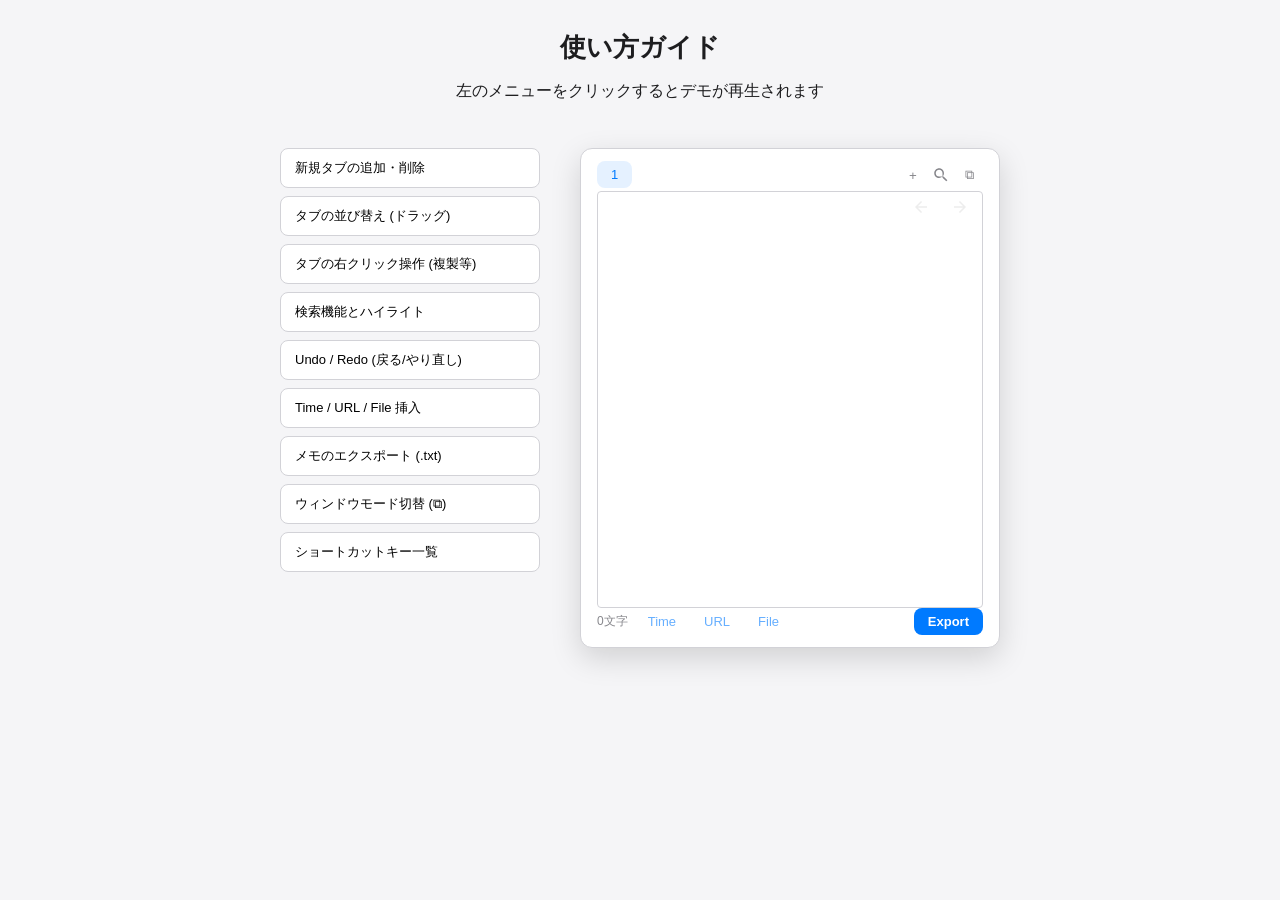
<file: help.html>
<!doctype html>
<html lang="ja">
  <head>
    <meta charset="UTF-8" />
    <title>使い方ガイド - 割と使えるメモ</title>
    <link rel="stylesheet" href="popup.css" />
    <link rel="stylesheet" href="help.css" />
  </head>
  <body>
    <header class="help-header">
      <h1>使い方ガイド</h1>
      <p>左のメニューをクリックするとデモが再生されます</p>
    </header>

    <div class="help-layout">
      <nav class="help-nav">
        <ul class="nav-list">
          <li><button id="btn-demo-add-tab">新規タブの追加・削除</button></li>
          <li><button id="btn-demo-drag-tab">タブの並び替え (ドラッグ)</button></li>
          <li><button id="btn-demo-context-tab">タブの右クリック操作 (複製等)</button></li>
          <li><button id="btn-demo-search">検索機能とハイライト</button></li>
          <li><button id="btn-demo-history">Undo / Redo (戻る/やり直し)</button></li>
          <li><button id="btn-demo-insert">Time / URL / File 挿入</button></li>
          <li><button id="btn-demo-export">メモのエクスポート (.txt)</button></li>
          <li><button id="btn-demo-window">ウィンドウモード切替 (⧉)</button></li>
          <li><button id="btn-demo-shortcuts">ショートカットキー一覧</button></li>
        </ul>
      </nav>

      <main class="demo-area">
        <div class="demo-window" id="demo-window">
          
          <div id="header">
            <div id="tab-container" title="⧉ Drag to pop out"></div>
            <div class="header-actions">
              <button id="add-tab-btn" class="icon-btn" title="New Tab (Ctrl + T / Ctrl + N)&#10;Restore Tab (Ctrl + Shift + T / Ctrl + Shift + N)">+</button>
              <button id="remove-tab-btn" class="icon-btn" style="display: none" title="Delete Tab (Ctrl + W)">-</button>
              <button id="search-btn" class="icon-btn" title="Search (Ctrl + F, Ctrl + H)">
                <svg viewBox="0 0 24 24" width="16" height="16">
                  <path d="M15.5 14h-.79l-.28-.27C15.41 12.59 16 11.11 16 9.5 16 5.91 13.09 3 9.5 3S3 5.91 3 9.5 5.91 16 9.5 16c1.61 0 3.09-.59 4.23-1.57l.27.28v.79l5 4.99L20.49 19l-4.99-5zm-6 0C7.01 14 5 11.99 5 9.5S7.01 5 9.5 5 14 7.01 14 9.5 14 11.99 14 14z"/>
                </svg>
              </button>
              <button id="mode-switch-btn" class="icon-btn" title="Window Mode (Ctrl + P)">⧉</button>
            </div>
          </div>

          <div id="memo-container" class="relative-container" style="flex:1; display:flex; flex-direction:column;">
            <div id="history-btns" class="history-layer">
              <button id="undo-btn" class="secondary-action" disabled title="Undo (Ctrl + Z)">
                <svg viewBox="0 0 24 24" width="18" height="18" fill="currentColor">
                  <path d="M20 11H7.83l5.59-5.59L12 4l-8 8 8 8 1.41-1.41L7.83 13H20v-2z" />
                </svg>
              </button>
              <button id="redo-btn" class="secondary-action" disabled title="Redo (Ctrl + Y / Ctrl + Shift + Z)">
                <svg viewBox="0 0 24 24" width="18" height="18" fill="currentColor">
                  <path d="M12 4l-1.41 1.41L16.17 11H4v2h12.17l-5.58 5.59L12 20l8-8z" />
                </svg>
              </button>
            </div>

            <div id="search-container" style="display: none">
              <div class="search-row">
                <input type="text" id="search-input" />
                <button id="search-prev-btn" class="search-nav" title="(Shift + Enter / ↑)">↑</button>
                <button id="search-next-btn" class="search-nav" title="(Enter / ↓)">↓</button>
                <button id="search-close-btn" class="search-nav" title="Close Search (Esc)">✕</button>
              </div>
            </div>

            <div id="backdrop"></div>
            <textarea id="memo-area" style="flex:1;"></textarea>
          </div>

          <div id="footer">
            <div class="footer-left">
              <span id="char-count" class="stat">0 chars</span>
              <button id="time-btn" class="text-link-btn" title="Insert Time">Time</button>
              <button id="url-btn" class="text-link-btn" title="Insert URL (Ctrl + D / Ctrl + Shift + D)">URL</button>
              <button id="file-btn" class="text-link-btn" title="Insert File">File</button>
            </div>
            <div class="footer-right" style="display: flex; align-items: center;">
              <button id="export-btn" class="primary-btn" title="Export .txt (Ctrl + S / Ctrl + Shift + E)">Export</button>
            </div>
          </div>

          <div id="links-area"></div>
          <div id="files-area" style="display: none;"></div>
          
          <div id="tab-context-menu" class="context-menu" style="display: none;">
            <button id="menu-duplicate-tab">
              <svg viewBox="0 0 24 24" width="14" height="14" fill="none" stroke="currentColor" stroke-width="2"><rect x="9" y="9" width="13" height="13" rx="2" ry="2"></rect><path d="M5 15H4a2 2 0 0 1-2-2V4a2 2 0 0 1 2-2h9a2 2 0 0 1 2 2v1"></path></svg>
              <span>Duplicate</span>
            </button>
            <button id="menu-add-tab-right">
              <svg viewBox="0 0 24 24" width="14" height="14" fill="none" stroke="currentColor" stroke-width="2"><path d="M12 5v14M5 12h14"></path></svg>
              <span>Add Right</span>
            </button>
            <button id="menu-remove-tab" class="danger-text">
              <svg viewBox="0 0 24 24" width="14" height="14" fill="none" stroke="currentColor" stroke-width="2"><polyline points="3 6 5 6 21 6"></polyline><path d="M19 6v14a2 2 0 0 1-2 2H7a2 2 0 0 1-2-2V6m3 0V4a2 2 0 0 1 2-2h4a2 2 0 0 1 2 2v2"></path><line x1="10" y1="11" x2="10" y2="17"></line><line x1="14" y1="11" x2="14" y2="17"></line></svg>
              <span>Remove Tab</span>
            </button>
          </div>
          
        </div>
      </main>
    </div>

    <script src="help.js"></script>
  </body>
</html>
</file>
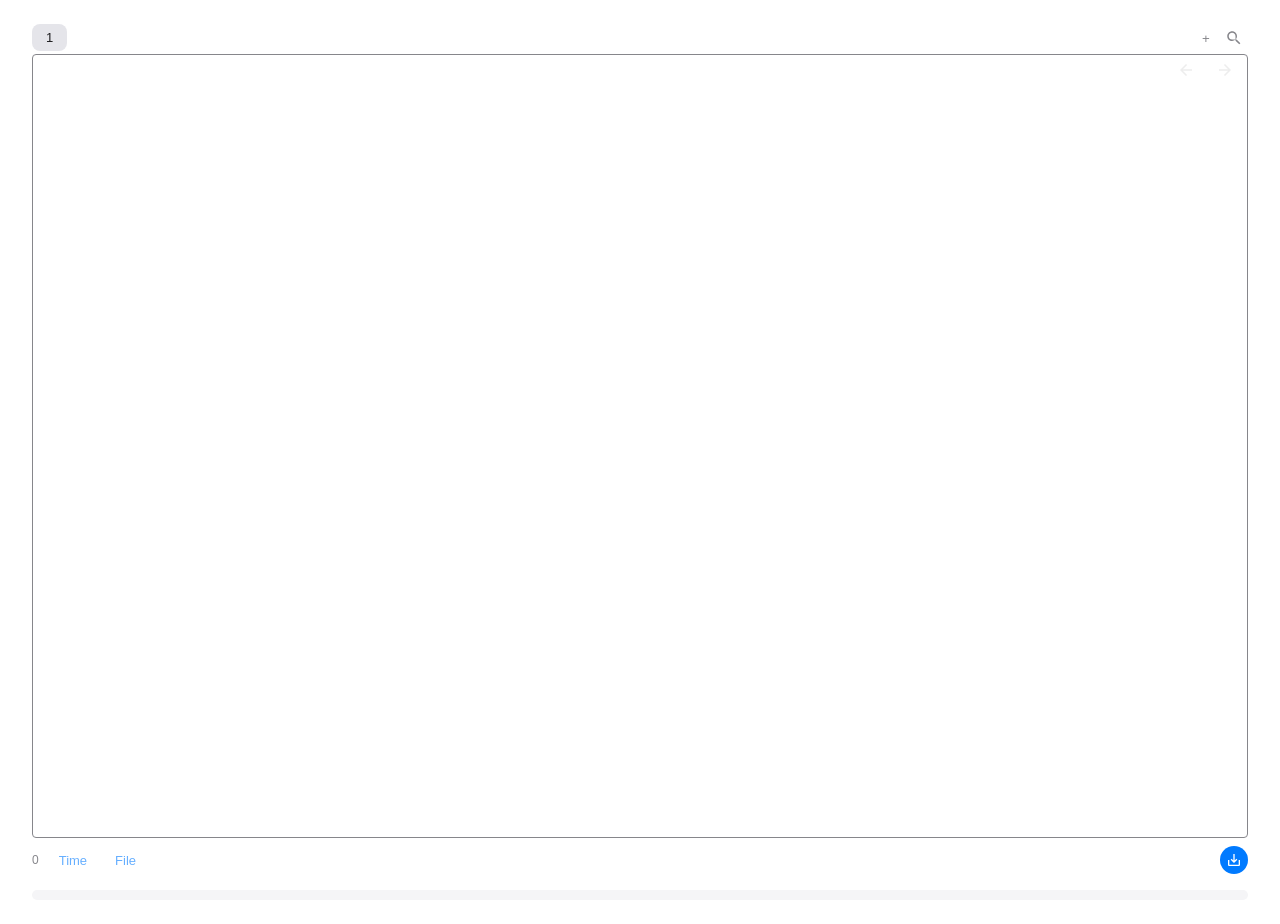
<file: mobile.html>
<!doctype html>
<html>
  <head>
    <meta charset="UTF-8" />
    <meta name="viewport" content="width=device-width, initial-scale=1.0, maximum-scale=1.0, user-scalable=no">
    <link rel="stylesheet" href="popup.css" />
    <style>
    /* スマホ全画面にフィットさせ、はみ出ないように固定する設定 */
      html, body { 
        width: 100vw; 
        min-height: 100dvh; /* 画面の高さを最低限確保しつつ伸びるように変更 */
        margin: 0; 
        padding: 12px 16px; 
        box-sizing: border-box; 
        overflow-x: hidden; 
        overflow-y: auto; /* ★全体がスクロールできるように許可 */
      }
      body { display: flex; flex-direction: column; }
      
      #memo-container { 
        flex: 1 1 auto; /* 残りの空間を埋めつつ縮小・拡大を許可 */
        min-height: 40vh; /* 重要：テキストエリアが潰れすぎないように確保 */
        display: flex; 
        flex-direction: column; 
        width: 100%; 
        position: relative; 
        margin-bottom: 8px;
      }
      #memo-area { 
        flex: 1; 
        width: 100% !important; 
        max-width: none !important; 
        height: 100% !important; 
        max-height: none !important; 
        resize: none !important; 
        overflow-y: auto; 
      }
      
      /* 下部のボタン・機能エリアは絶対に潰さず、常に画面内に固定表示する */
      #footer, #links-area, #files-area, #ad-container {
        flex-shrink: 0;
      }
      
      /* スマホ単体で不要なボタンを非表示 */
      #connect-btn, 
      #qr-container,
      #mode-switch-btn,
      #url-btn,
      #help-btn { 
        display: none !important; 
      }
      #ad-container {
        width: 100%;
        height: 10px;
        background-color: #f5f5f7;
        display: flex;
        justify-content: center;
        align-items: center;
        margin-top: 16px;
        color: #86868b;
        font-size: 12px;
        border-radius: 8px;
      }
    </style>
  </head>
  <body>

    <div id="header">
      <div id="tab-container" title="⧉ Drag to pop out"></div>
      <div class="header-actions">
        <button id="add-tab-btn" class="icon-btn" title="New Tab (Ctrl + T / Ctrl + N)&#10;Restore Tab (Ctrl + Shift + T / Ctrl + Shift + N)">+</button>
        <button
          id="remove-tab-btn"
          class="icon-btn"
          style="display: none"
          title="Delete Tab (Ctrl + W)"
        >
          -
        </button>
        <button id="search-btn" class="icon-btn" title="Search (Ctrl + F, Ctrl + H)">
          <svg viewBox="0 0 24 24" width="16" height="16">
            <path
              d="M15.5 14h-.79l-.28-.27C15.41 12.59 16 11.11 16 9.5 16 5.91 13.09 3 9.5 3S3 5.91 3 9.5 5.91 16 9.5 16c1.61 0 3.09-.59 4.23-1.57l.27.28v.79l5 4.99L20.49 19l-4.99-5zm-6 0C7.01 14 5 11.99 5 9.5S7.01 5 9.5 5 14 7.01 14 9.5 14 11.99 14 14z"
            />
          </svg>
        </button>
        <button id="mode-switch-btn" class="icon-btn" title="Window Mode (Ctrl + P)">
          ⧉
        </button>
      </div>
    </div>

    <div id="memo-container" class="relative-container">
      <div id="history-btns" class="history-layer">
        <button id="undo-btn" class="secondary-action" disabled title="Undo (Ctrl + Z)">
  <svg viewBox="0 0 24 24" width="18" height="18" fill="currentColor">
    <path d="M20 11H7.83l5.59-5.59L12 4l-8 8 8 8 1.41-1.41L7.83 13H20v-2z" />
  </svg>
</button>
        <button id="redo-btn" class="secondary-action" disabled title="Redo (Ctrl + Y / Ctrl + Shift + Z)">
  <svg viewBox="0 0 24 24" width="18" height="18" fill="currentColor">
<path d="M12 4l-1.41 1.41L16.17 11H4v2h12.17l-5.58 5.59L12 20l8-8z" />
  </svg>
</button>
      </div>

      <div id="search-container" style="display: none">
        <div class="search-row">
          <input type="text" id="search-input" />
          <button id="search-prev-btn" class="search-nav" title="(Shift + Enter / ↑)">↑</button>
          <button id="search-next-btn" class="search-nav" title="(Enter / ↓)">↓</button>
          <button id="search-close-btn" class="search-nav" title="Close Search (Esc)">✕</button>
        </div>
      </div>

      <div id="backdrop"></div>
      <textarea id="memo-area"></textarea>
    </div>

    <div id="footer">
      <div class="footer-left">
        <span id="char-count" class="stat">0</span>
        <button id="time-btn" class="text-link-btn" title="Insert Time">
          Time
        </button>
        <button id="file-btn" class="text-link-btn" title="Insert File">
          File
        </button>
        <button id="url-btn" class="text-link-btn" title="Insert URL (Ctrl + D / Ctrl + Shift + D)">
          URL
        </button>
      </div>
          <div class="footer-right" style="display: flex; align-items: center;">

  <button id="connect-btn" class="icon-btn" title="スマホ接続 (Ctrl + Q)" style="margin-right: 8px;">
  <svg viewBox="0 0 24 24" width="20" height="20" fill="currentColor">
    <path d="M3 3h8v8H3zm2 2v4h4V5zm8-2h8v8h-8zm2 2v4h4V5zM3 13h8v8H3zm2 2v4h4v-4zm13 2h3v3h-3zm-3 0h2v3h-2zm3-3h3v2h-3zm-3 0h2v2h-2zm3-3h3v2h-3zm-3 0h2v2h-2zm-3 3h2v2h-2zm0 3h2v2h-2zm0-6h2v2h-2z"/>
  </svg>
</button>
    <div id="qr-container" style="display:none; position:absolute; bottom:65px; right:0; background:#fff; padding:10px; border:1px solid #ccc; border-radius:8px; z-index:100; box-shadow: 0 4px 12px rgba(0,0,0,0.15); text-align:center;">
      <p id="session-id-text" style="font-size:12px; margin:0 0 5px 0;"></p>
      <canvas id="qr-image" width="150" height="150"></canvas>
    </div>
  <button id="export-btn" class="primary-btn" title="Export .txt (Ctrl + S / Ctrl + Shift + E)" style="padding: 0; width: 28px; height: 28px; border-radius: 50%; display: inline-flex; align-items: center; justify-content: center; flex-shrink: 0;">
  <svg viewBox="0 0 24 24" width="16" height="16" fill="currentColor">
    <path d="M19 12v7H5v-7H3v7c0 1.1.9 2 2 2h14c1.1 0 2-.9 2-2v-7h-2zm-6 .67l2.59-2.58L17 11.5l-5 5-5-5 1.41-1.41L11 12.67V3h2v9.67z"/>
  </svg>
</button>
      </div>
    </div>

    <div id="links-area"></div>
    <div id="files-area" style="display: none;"></div>
    <div id="ad-container">
      <script src="https://adm.shinobi.jp/s/364137cef4e73e2d418b4bb9d3dc431b" defer></script>
    </div>
<div id="tab-context-menu" class="context-menu" style="display: none;">
      <button id="menu-duplicate-tab">
        <svg viewBox="0 0 24 24" width="14" height="14" fill="none" stroke="currentColor" stroke-width="2"><rect x="9" y="9" width="13" height="13" rx="2" ry="2"></rect><path d="M5 15H4a2 2 0 0 1-2-2V4a2 2 0 0 1 2-2h9a2 2 0 0 1 2 2v1"></path></svg>
        <span>Duplicate</span>
      </button>
      
      <button id="menu-add-tab-right">
        <svg viewBox="0 0 24 24" width="14" height="14" fill="none" stroke="currentColor" stroke-width="2"><path d="M12 5v14M5 12h14"></path></svg>
        <span>Add Right</span>
      </button>
      
      <button id="menu-remove-tab" class="danger-text">
        <svg viewBox="0 0 24 24" width="14" height="14" fill="none" stroke="currentColor" stroke-width="2"><polyline points="3 6 5 6 21 6"></polyline><path d="M19 6v14a2 2 0 0 1-2 2H7a2 2 0 0 1-2-2V6m3 0V4a2 2 0 0 1 2-2h4a2 2 0 0 1 2 2v2"></path><line x1="10" y1="11" x2="10" y2="17"></line><line x1="14" y1="11" x2="14" y2="17"></line></svg>
        <span>Remove Tab</span>
      </button>
    </div>
    </div>
<script src="popup.js"></script>
  </body>
</html>
</file>
<file: popup.css>
/**
 * 【全体の役割】
 * メモ拡張機能の見た目（デザインやレイアウト）を構築するためのCSSファイル
 * 変数（カスタムプロパティ）を活用して色を一元管理しダークモードにも対応している
 * フレックスボックスを用いてウィンドウサイズや要素の増減に柔軟に対応するレイアウトを作っている
 * * 【主なセレクタの役割】
 * :root ... 全体で共通して使う色情報の変数を保持する
 * body ... アプリの土台となる大枠のレイアウトとフォントを設定する
 * #header / #tab-container ... 上部のタブ一覧や各種操作ボタンを配置する領域
 * #memo-area ... ユーザーがテキストを入力するメインの領域
 * #backdrop ... 検索時のハイライトをテキストエリアの裏に表示するための領域
 * #search-container ... 検索窓のポップアップ領域
 * .context-menu ... 右クリックで表示される操作メニューの領域
 */
/* =========================================
   変数定義（カラースキーム）
========================================= */
:root {
  --bg-color: #ffffff;
  --text-color: #1d1d1f;
  --secondary-text: #86868b;
  --border-color: #d2d2d7;
  --accent-blue: #007aff;
  --link-color-normal: rgba(0, 122, 255, 0.6);
  --link-color-hover: rgba(0, 122, 255, 1);
  --hover-gray: #f5f5f7;
  --active-tab-bg: #e5e5ea;
  --surface-white: #ffffff;
}

/* =========================================
   ベーススタイル
========================================= */
body {
  min-width: 340px;
  margin: 0;
  padding: 12px 16px 0px 16px;
  font-family: -apple-system, BlinkMacSystemFont, "SF Pro Text", sans-serif;
  background-color: var(--bg-color);
  color: var(--text-color);
  display: flex;
  flex-direction: column;
  box-sizing: border-box;
  -webkit-font-smoothing: antialiased;
  overflow-x: hidden;
}

.relative-container {
  position: relative;
}

/* =========================================
   ヘッダー ＆ タブUI
========================================= */
#header {
  display: flex;
  align-items: flex-start;
  margin-bottom: 2px;
}

.header-actions {
  display: flex;
  gap: 0px;
  margin-left: auto;
  flex-shrink: 0;
}

#tab-container {
  display: flex;
  flex-wrap: wrap;
  gap: 5px;
  flex: 1;
}

#tab-container button {
  padding: 6px 8px;
  min-width: 35px;
  text-align: center;
  box-sizing: border-box;
  border-radius: 8px;
  border: none;
  background: transparent;
  color: var(--secondary-text);
  font-size: 13px;
  font-weight: 500;
  cursor: pointer;
  transition: all 0.01s ease-out;
  overflow: hidden;
  white-space: nowrap;
}

#tab-container button:hover:not(.active) {
  background-color: var(--hover-gray);
}

#tab-container button.active {
  background: var(--active-tab-bg);
  color: var(--text-color);
}

#tab-container button.removing {
  width: 0 !important;
  min-width: 0 !important;
  padding-left: 0 !important;
  padding-right: 0 !important;
  margin-left: 0 !important;
  margin-right: 0 !important;
  opacity: 0 !important;
  border: none !important;
}
.tab-dragging {
  position: fixed !important;
  z-index: 9999 !important;
  opacity: 0.9;
  pointer-events: none;
  box-shadow: 0 4px 12px rgba(0, 0, 0, 0.15);
  margin: 0 !important;
  transition: none !important;
  border-radius: 8px !important;
  background-color: var(--active-tab-bg) !important;
  color: var(--text-color) !important;
  border: none !important;
  font-size: 13px !important;
  font-weight: 500 !important;
}

/* =========================================
   メモエリア ＆ ハイライト背景
========================================= */
#memo-area, #backdrop {
  font-size: 14px;
  line-height: 1.6;
  font-family: inherit;
  white-space: pre-wrap !important;
  word-wrap: break-word !important;
  overflow-wrap: break-word !important;
  word-break: break-all !important;
  letter-spacing: 0px !important;
  font-kerning: none !important;
  font-feature-settings: "kern" 0, "palt" 0 !important;
  font-variant-ligatures: none !important;
}

#memo-area {
  resize: both;
  min-width: 280px;
  max-width: 750px;
  min-height: 150px;
  max-height: 430px;
  padding: 14px;
  border: 1px solid var(--border-color);
  border-radius: 4px;
  background-color: var(--surface-white) !important;
  color: var(--text-color);
  outline: none;
  box-sizing: border-box;
  z-index: 1;
  position: relative;
}

#backdrop {
  position: absolute;
  background-color: transparent !important;
  border-radius: 4px;
  padding: 14px;
  color: transparent;
  pointer-events: none;
  z-index: 2;
  overflow: hidden;
  box-sizing: border-box;
}

#memo-area:focus {
  border-color: var(--secondary-text);
}

#backdrop mark {
  background-color: rgba(0, 102, 204, 0.2);
  color: transparent;
  border-radius: 2px;
}

/* =========================================
   検索UI
========================================= */
#search-container {
  position: absolute;
  top: -16px;
  right: 0;
  background: rgba(255, 255, 255, 0.95);
  backdrop-filter: blur(10px);
  -webkit-backdrop-filter: blur(10px);
  border: 1px solid var(--border-color);
  border-radius: 8px;
  padding: 3px 6px;
  box-shadow: 0 4px 16px rgba(0, 0, 0, 0.15);
  z-index: 100;
  display: flex;
  align-items: center;
}

.search-row {
  display: flex;
  gap: 4px;
  align-items: center;
}

#search-input {
  border: none;
  background: var(--hover-gray);
  padding: 6px 10px;
  width: 130px;
  border-radius: 6px;
  font-size: 13px;
  color: var(--text-color);
  outline: none;
}

.search-nav {
  background: transparent;
  border: none;
  color: var(--secondary-text);
  cursor: pointer;
  padding: 4px 8px;
}

/* =========================================
   フッター ＆ リンクエリア
========================================= */
#footer {
  display: flex;
  justify-content: space-between;
  align-items: center;
  margin-top: 0px;
  flex-shrink: 0;
}

.footer-left {
  display: flex;
  align-items: center;
  gap: 12px;
}

.stat {
  font-size: 12px;
  color: var(--secondary-text);
}

#links-area {
  display: flex;
  align-items: center;
  gap: 6px;
  overflow-x: auto;
  overflow-y: hidden;
  margin-top: 4px;
  padding-bottom: 6px;
  flex-shrink: 0;
}

.links-label {
position: sticky;
  left: 0;
  background-color: var(--secondary-text);
  color: white;
  padding: 3px 8px;
  border-radius: 4px;
  font-size: 11px;
  font-weight: bold;
  flex-shrink: 0;
  z-index: 10; /* スクロールして潜り込む要素より上に見せる設定 */
}

#links-area a {
  display: inline-flex;
  align-items: center;
  gap: 4px;
  color: var(--link-color-normal);
  text-decoration: none;
  font-size: 13px;
  transition:
    background-color 0.2s,
    color 0.2s;
  padding: 4px 6px;
  border-radius: 6px;
}

#links-area a:hover {
  background-color: var(--hover-gray);
  color: var(--link-color-hover);
  text-decoration: underline;
}

.link-text {
  max-width: 70px;
  overflow: hidden;
  text-overflow: ellipsis;
  white-space: nowrap;
  font-family: Arial, sans-serif;
}

.link-icon {
  flex-shrink: 0;
}
#files-area {
  display: flex;
  align-items: center;
  gap: 6px;
  overflow-x: auto;
  overflow-y: hidden;
  margin-top: 4px;
  padding-bottom: 6px;
  flex-shrink: 0;
}

.files-label {
position: sticky;
  left: 0;
  background-color: var(--secondary-text);
  color: white;
  padding: 3px 8px;
  border-radius: 4px;
  font-size: 11px;
  font-weight: bold;
  flex-shrink: 0;
  z-index: 10; /* スクロールして潜り込む要素より上に見せる設定 */
}

.file-link {
  display: inline-flex;
  align-items: center;
  gap: 4px;
  color: var(--text-color);
  text-decoration: none;
  font-size: 13px;
  background-color: var(--hover-gray);
  padding: 4px 8px;
  border-radius: 6px;
  cursor: pointer;
  border: 1px solid var(--border-color);
  transition: background-color 0.2s, color 0.2s;
  flex-shrink: 0; /* 追加: 要素が潰れるのを防ぐ */
  max-width: 120px;
}
.file-link .link-text {
  overflow: hidden;
  text-overflow: ellipsis;
  white-space: nowrap;
}
.file-link:hover {
  background-color: var(--border-color);
  text-decoration: underline;
}

.icon-btn {
  background: transparent;
  border: none;
  color: var(--secondary-text);
  padding: 0;
  width: 28px;
  height: 28px; /* 36pxから28pxに変更し完全な円形にする */
  border-radius: 50%;
  cursor: pointer;
  display: flex;
  align-items: center;
  justify-content: center;
}

.icon-btn:hover {
  background: var(--hover-gray);
  color: var(--text-color);
}

.icon-btn svg {
  width: 18px;
  height: 18px;
  fill: currentColor;
}

.history-layer {
  position: absolute;
  top: 3px;
  right: 6px;
  display: flex;
  gap: 5px;
  z-index: 10;
  opacity: 0.25;
  transition: opacity 0.3s ease;
}

.history-layer:hover {
  opacity: 1;
}

.secondary-action {
  background: transparent;
  border: none;
  color: var(--text-color);
  cursor: pointer;
  border-radius: 6px;
  padding: 4px 8px;
  transition:
    background-color 0.2s,
    opacity 0.2s;
}

.secondary-action:not(:disabled) {
  opacity: 1;
}

.secondary-action:not(:disabled):hover {
  background-color: var(--hover-gray);
}

.secondary-action:disabled {
  opacity: 0.3;
  cursor: default;
}

.text-link-btn {
  background: transparent;
  border: none;
  color: var(--link-color-normal);
  font-size: 13px;
  font-weight: 500;
  cursor: pointer;
  padding: 4px 8px;
  border-radius: 6px;
  transition:
    color 0.2s,
    background-color 0.2s;
}

.text-link-btn:hover {
  color: var(--link-color-hover);
  background-color: var(--hover-gray);
}

.primary-btn {
  background: var(--accent-blue);
  color: white;
  border: none;
  padding: 6px 14px;
  border-radius: 8px;
  font-size: 13px;
  font-weight: 600;
  cursor: pointer;
  transition: opacity 0.2s;
}

.primary-btn:hover {
  opacity: 0.85;
}

/* =========================================
   コンテキストメニュー
========================================= */
.context-menu {
  position: absolute;
  background: rgba(255, 255, 255, 0.95);
  backdrop-filter: blur(10px);
  -webkit-backdrop-filter: blur(10px);
  border: 1px solid var(--border-color);
  border-radius: 8px;
  box-shadow: 0 4px 16px rgba(0, 0, 0, 0.15);
  z-index: 1000;
  padding: 4px;
  min-width: 120px;
}

.context-menu button {
  display: block;
  width: 100%;
  text-align: left;
  padding: 6px 12px;
  background: transparent;
  border: none;
  border-radius: 4px;
  font-size: 13px;
  color: var(--text-color);
  cursor: pointer;
}

.context-menu button:hover {
  background-color: var(--hover-gray);
}
/* =========================================
   モバイル用 インライン広告オーバーレイ
========================================= */
#inline-loading-overlay {
  position: absolute;
  top: 0;
  left: 0;
  width: 100%;
  height: 100%;
  z-index: 50; /* テキストエリアより手前に配置 */
  display: flex;
  justify-content: center;
  align-items: flex-start;
  padding-top: 40px; /* プレースホルダーテキストのすぐ下に広告を配置するための余白 */
  background-color: transparent; /* 背景を透明にし、後ろの進捗文字を見せる */
  display: flex !important; 
  transition: opacity 0.3s ease;
}
.hidden-overlay {
  opacity: 0;
  pointer-events: none;
  z-index: -1 !important;
}

#ad-wrapper {
  position: relative;
  display: inline-block;
  width: 300px;
}

#overlay-ad-container {
  width: 300px;
  height: 250px;
  background-color: var(--hover-gray);
  border-radius: 6px;
  overflow: hidden;
  display: flex;
  justify-content: center;
  align-items: center;
  box-shadow: none; /* 少し浮き上がらせる */
}

/* popup.css の該当箇所を書き換え */
#overlay-close-btn {
  position: absolute;
  top: 4px;   /* 広告枠の内側寄りに配置 */
  right: 4px; /* 広告枠の内側寄りに配置 */
  width: 14px;  /* めっちゃ小さく */
  height: 14px; /* めっちゃ小さく */
  background-color: transparent; /* 赤背景を削除（透明） */
  color: var(--secondary-text);  /* 目立たない薄いグレー */
  border: none;
  font-size: 9px; /* 文字も最小クラスに */
  cursor: pointer;
  z-index: 100;
  display: flex;
  align-items: center;
  justify-content: center;
  opacity: 0.5; /* 透明度を大幅に上げて見えにくく設定 */
  box-shadow: none; /* 影を消して存在感を抹消 */
}

/* =========================================
   ダークモード対応
========================================= */
@media (prefers-color-scheme: dark) {
  :root {
    --bg-color: #1c1c1e;
    --text-color: #f5f5f7;
    --secondary-text: #a1a1a6;
    --border-color: #38383a;
    --accent-blue: #4da6ff;
    --link-color-normal: #80bfff;
    --link-color-hover: #b3d9ff;
    --hover-gray: #2c2c2e;
    --active-tab-bg: #3a3a3c;
    --surface-white: #2c2c2e;
  }

  #search-container {
    background: rgba(44, 44, 46, 0.95);
    border-color: #555;
  }

  #backdrop mark {
    background-color: rgba(10, 132, 255, 0.5);
  }

  .context-menu {
    background: rgba(44, 44, 46, 0.95);
  }
}
</file>
<file: help.css>
/* ベーススタイル */
body {
  margin: 0;
  padding: 30px 40px;
  background-color: #f5f5f7;
  font-family: -apple-system, BlinkMacSystemFont, "SF Pro Text", sans-serif;
  color: #1d1d1f;
}

.help-header {
  text-align: center;
  margin-bottom: 30px;
}

.help-header h1 {
  font-size: 26px;
  margin: 0 0 8px 0;
  color: #1d1d1f;
}

/* レイアウト構造（左：目次、右：デモ） */
.help-layout {
  display: flex;
  gap: 40px;
  max-width: 1050px;
  margin: 0 auto;
  align-items: flex-start;
  justify-content: center;
}

/* 左側のナビゲーション＆広告エリア */
.help-nav {
  width: 260px;
  flex-shrink: 0;
  display: flex;
  flex-direction: column;
  gap: 15px;
}

.nav-list {
  list-style: none;
  padding: 0;
  margin: 0;
  display: flex;
  flex-direction: column;
  gap: 8px; /* 項目増量のため少し縮小 */
}

.nav-list button {
  width: 100%;
  padding: 10px 14px;
  text-align: left;
  background: #fff;
  border: 1px solid #d2d2d7;
  border-radius: 8px;
  cursor: pointer;
  font-size: 13px;
  font-weight: 500;
  transition: all 0.2s;
}

.nav-list button:hover {
  background: #e5f1ff;
  border-color: #007aff;
  color: #007aff;
}

/* 注意書きエリア */
.notice-box {
  background: #fff3cd;
  border: 1px solid #ffe69c;
  padding: 12px;
  border-radius: 8px;
  font-size: 12px;
  color: #664d03;
  line-height: 1.5;
}

/* 広告用プレースホルダー */
.ad-container {
  width: 100%;
  height: 180px;
  background: #e0e0e0;
  border: 1px dashed #999;
  display: flex;
  align-items: center;
  justify-content: center;
  color: #757575;
  border-radius: 8px;
  font-size: 13px;
}

/* 右側のデモウィンドウ */
.demo-area {
  flex-shrink: 0;
}

#demo-window {
  width: 420px;
  height: 500px;
  background-color: #ffffff;
  border: 1px solid #d2d2d7;
  border-radius: 12px;
  box-shadow: 0 10px 30px rgba(0,0,0,0.15);
  padding: 12px 16px;
  box-sizing: border-box;
  display: flex;
  flex-direction: column;
  position: relative;
  overflow: hidden;
}

#demo-window #memo-area {
  resize: none !important; /* 大きさ変更を禁止 */
}

/* デモ用のハイライトアニメーション */
.demo-highlight {
  animation: pulse-highlight 1.5s infinite;
  background-color: #e5f1ff !important;
  border: 1px solid #007aff !important;
  border-radius: 6px;
  position: relative;
  z-index: 9999;
}
@keyframes pulse-highlight {
  0% { box-shadow: 0 0 0 0 rgba(0, 122, 255, 0.4); }
  70% { box-shadow: 0 0 0 8px rgba(0, 122, 255, 0); }
  100% { box-shadow: 0 0 0 0 rgba(0, 122, 255, 0); }
}
/* --- 強制ライトモード固定（ダークモード対策） --- */
#demo-window textarea#memo-area,
#demo-window #tab-container button,
#demo-window input {
  background-color: #ffffff !important;
  color: #1d1d1f !important;
  color-scheme: light !important;
  border-color: #d2d2d7 !important;
}

/* 選択中のタブ（アクティブ）の色 */
#demo-window #tab-container button.active {
  background-color: #e5f1ff !important;
  color: #007aff !important;
  border-color: #007aff !important;
}

/* メモエリア全体の背景を白に固定 */
#demo-window #memo-container,
#demo-window #header,
#demo-window #footer {
  background-color: #ffffff !important;
  color: #1d1d1f !important;
}
</file>
